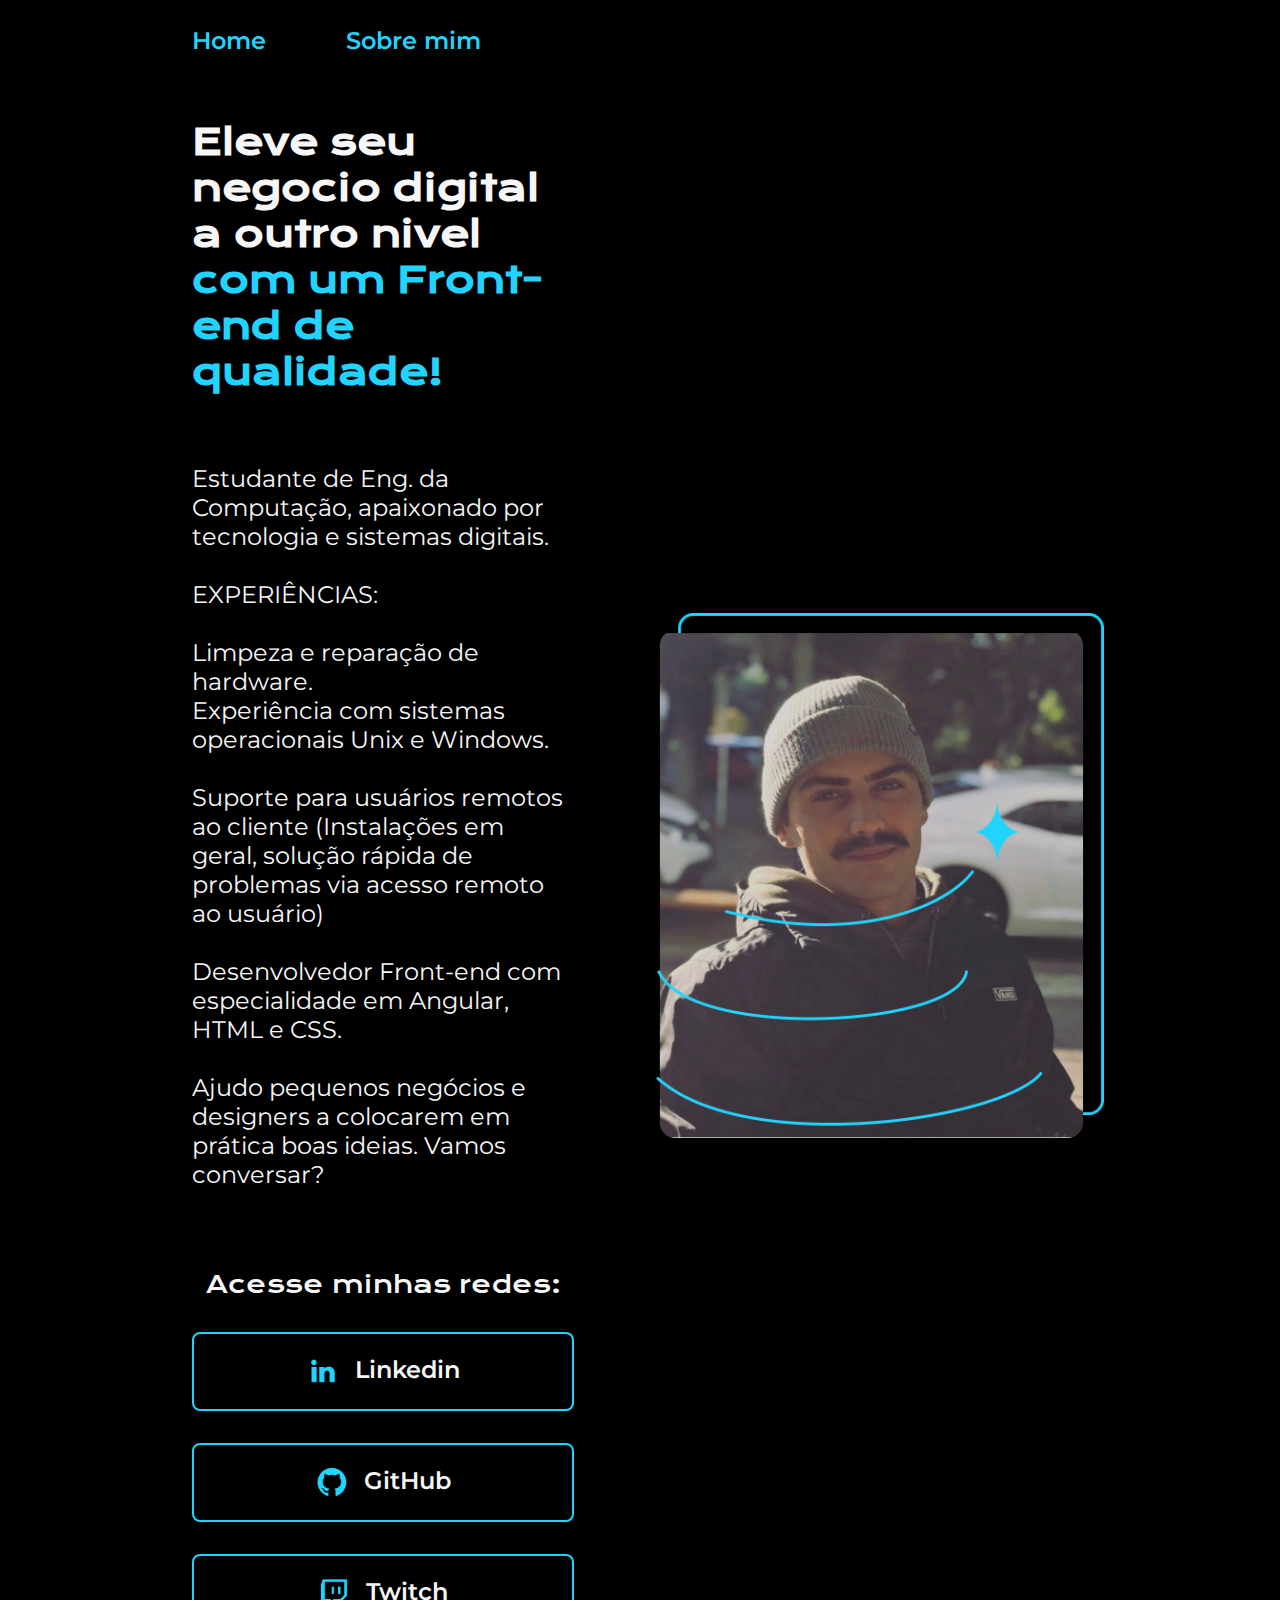
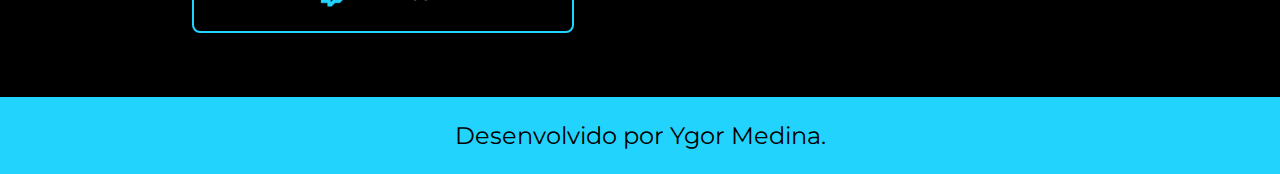
<file: index.html>
<!DOCTYPE html>
<html lang="pt-br">

<head>
    <style>
        @import url('https://fonts.googleapis.com/css2?family=Krona+One&family=Montserrat:wght@400;600&display=swap');
    </style>
    <link rel="preconnect" href="https://fonts.googleapis.com">
    <link rel="preconnect" href="https://fonts.gstatic.com" crossorigin>
    <link href="https://fonts.googleapis.com/css2?family=Krona+One&family=Montserrat:wght@400;600&display=swap"
        rel="stylesheet">
    <link rel="stylesheet" href="./estilos/index.css"> <!--linkagem do HTML COM CSS-->
    <meta charset="UTF-8">
    <meta name="viewport" content="width=device-width, initial-scale=1.0">
    <title>Portifolio</title>
</head>

<body>

    <header class="cabecalho">
        <nav class="cabecalho__menu">
            <a class="cabecalho__menu__link" href="index.html">Home</a>
            <a class="cabecalho__menu__link" href="about.html">Sobre mim</a>
        </nav>
    </header>

    <main class="apresentacao">

        <section class="apresentacao__conteudo"><!-- section para poder alinhar os textos sem estar baseado na img -->
            <h1 class="apresentacao__conteudo__titulo">Eleve seu negocio digital a outro nivel <strong
                    class="Titulo-Destaque">com um Front-end de qualidade! </strong></h1> <!--Titulo de destaque-->

            <p class="apresentacao__conteudo__texto"><br>Estudante de Eng. da Computação, apaixonado por tecnologia e
                sistemas digitais.<br> <!--paragrafo e quebra linha(BR)-->

                <br>EXPERIÊNCIAS:<br>
                <br>Limpeza e reparação de hardware.<br>
                Experiência com sistemas operacionais Unix e Windows.<br>
                <br>Suporte para usuários remotos ao cliente (Instalações em geral, solução rápida de problemas via
                acesso remoto ao usuário)<br>
                <br>Desenvolvedor Front-end com especialidade em Angular, HTML e CSS.<br>
                <br>Ajudo pequenos negócios e designers a colocarem em prática boas ideias. Vamos conversar?
            </p>



            <div class="apresentacao__links">
                <h2 class="apresentacao__links__subtitulos"> Acesse minhas redes:</h2> <!--tipo um subtitulo-->
                <a class="apresentacao__links__navegacao" href="https://www.linkedin.com/in/ygor-medina-731ab7233/ ">
                    <img src="./assets/Logo linkedin.png">
                    Linkedin
                </a> <!--tags de ancoragem -->
                <a class="apresentacao__links__navegacao" href="//github.com/Ryukuser">
                    <img src="./assets/Logo Github.png">
                    GitHub
                </a> <!--tags de ancoragem -->
                <a class="apresentacao__links__navegacao" href="https://www.twitch.tv/fumacinha999">
                    <img src="./assets/Logo Twitch.png">
                    Twitch
                </a> <!--tags de ancoragem -->
            </div>
        </section>
        <img class="image" src="./assets/Imagem (3).png" alt="Foto do perfil(Portifolio)">
        <!--img do conteudoi fora da section para evitar de alinhar o texto de acordo com a img -->

    </main>

    <footer class="rodape">
        
        <p>Desenvolvido por Ygor Medina.</p>

    </footer>
</body>

</html>
</file>
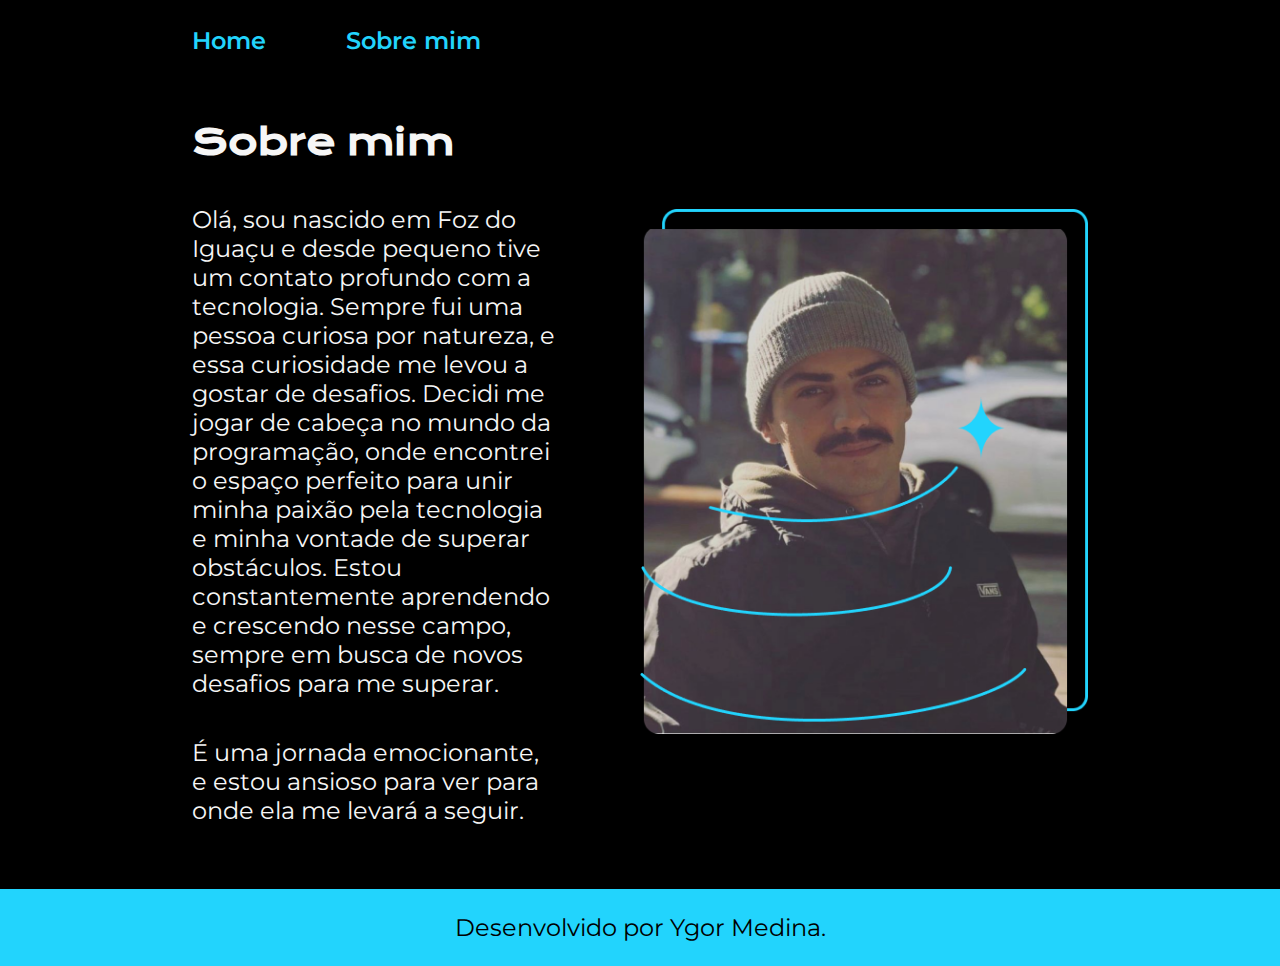
<file: about.html>
<!DOCTYPE html>
<html lang="pt-br">
<head>
    
    <meta charset="UTF-8">
    <meta name="viewport" content="width=device-width, initial-scale=1.0">
    <title>About Me</title>
    <link rel="stylesheet" href="./estilos/index.css">
</head>
<body>
    
    <header class="cabecalho">
        <nav class="cabecalho__menu">
            <a class="cabecalho__menu__link" href="index.html">Home</a>
            <a class="cabecalho__menu__link" href="about.html">Sobre mim</a>
        </nav>
    </header>
    
    <main class="apresentacao">
        <section class="apresentacao__conteudo">
            <h1 class="apresentacao__conteudo__titulo">Sobre mim</h1>
            <p class="apresentacao__conteudo__texto">Olá, sou nascido em Foz do Iguaçu e desde pequeno tive um contato profundo com a tecnologia.
                Sempre fui uma pessoa curiosa por natureza, e essa curiosidade me levou a gostar de desafios. 
                Decidi me jogar de cabeça no mundo da programação, onde encontrei o espaço perfeito para unir minha paixão pela tecnologia e minha vontade de superar obstáculos. 
                Estou constantemente aprendendo e crescendo nesse campo, sempre em busca de novos desafios para me superar.</p>
            <p class="apresentacao__conteudo__texto">É uma jornada emocionante, 
                e estou ansioso para ver para onde ela me levará a seguir.</p>
        </section>
        <img class="image" src="./assets/Imagem (3).png" alt="Foto do perfil(Portifolio)">
    </main>
    
    <footer class="rodape">
        <p>Desenvolvido por Ygor Medina.</p>
    </footer>

</body>
</html>
</file>
<file: estilos/index.css>
@import url('https://fonts.googleapis.com/css2?family=Krona+One&family=Montserrat:wght@400;600&display=swap');

:root {
    --cor-primaria: #000000;
    --cor-secundaria: #F6F6F6;
    --cor-terciaria: #22d4fd;
    --cor-hover: #272727;

    --fonte-primaria:'Krona One', sans-serif ;
    --fonte-secundaria:'Montserrat', sans-serif;
}

*{
    
    margin: 0;
    padding: 0; /*margin e espaçamentop da pagina ao todo */
}

body{

    
    box-sizing: border-box; /*Cria uma borda e espaçamento para o element filho onde sempre se adpta ao elemnto PAI */
    /*height: 100vh; /*100% da largura da tela*/
    background-color: var(--cor-primaria); /*cor de fundo do portifolio*/
    color: var(--cor-secundaria); /*cor do texto */
   

}
.cabecalho{

    padding: 2% 0% 0% 15%;

}

.cabecalho__menu{

    display: flex;
    gap: 80px;
}

.cabecalho__menu__link{

    font-family: var(--fonte-secundaria);
    font-size: 1.5rem;
    font-weight: 600;
    color: var(--cor-terciaria);
    text-decoration: none;

}

.apresentacao{
    padding: 5% 15%;
    display: flex;  /*redimensiona o conteudo baseado na class apresentacao = main*/
    align-items: center; /*alinha os itens no centro da tela*/
    justify-content: space-between; /*espaçamento entre  os elemntos */
    /*margin: 10px; /*VALOR ORIGINAL 10PX cria uma margem da class apartir dos elementos da tela ATENCAOOOOOOOO AQUI !!!*/ 
    gap: 82px;

}

.apresentacao__conteudo{/*apresentação do conteudo */

    width: 50%; /* ORIGINAL 615 MAS MUDEI PRA 600 alinha o conteudo do texto em relação ao proporção*/
    display: flex;
    flex-direction: column;
    gap: 40px;
}
.apresentacao__conteudo__titulo{/*titulo*/
    
    font-size: 2.25rem; /*tamanho do texto do titulo*/ 
    font-family: var(--fonte-primaria); /*font importada do google fonts*/
    
}


.Titulo-Destaque{

    color: var(--cor-terciaria); /*cor do titulo de destaque */ 
    
}



.apresentacao__conteudo__texto{/*conteudo abaixo do titulo */
    /*margin-top: 40px;/*OPCIONAL MEU PRA DAS ESPAÇAMENTO ENTRE OS BOTOES E O SEGUNDO TITULO */
    font-size: 1.5rem; /* tamanho da font do texto conteudo */
    font-family: var(--fonte-secundaria)
    
}

.apresentacao__links{ /* posicionamento dos botoes*/ 

    margin-top: 40px; /*OPCIONAL MEU PRA DAS ESPAÇAMENTO ENTRE OS BOTOES E O SEGUNDO TITULO */
    display: flex;
    flex-direction: column;
    align-items: center;
    font-family: var(--fonte-secundaria);
    justify-content: space-between;
    gap: 32px;
     

}

.apresentacao__links__subtitulos{

    font-family: var(--fonte-primaria);
    font-weight: 400;
    font-size: 1.5rem; /* ORGINAL É 24 MAS BOTEI 12*/


}

.apresentacao__links__navegacao{ /*ancoragem botoes */

    /*background-color: #22d4fd; cor de fundo botao */
    display: flex;
    justify-content: center;
    gap: 16px;/*16 px original */
    border: 2px solid var(--cor-terciaria); /*Borda do bota*/
    width: 378px; /*tamanho do botao*/
    text-align: center;
    border-radius: 8px; /*arrendodamento do botao*/
    font-size: 1.5rem;
    font-weight: 600;
    padding: 21.5px 0;
    text-decoration: none;
    color: var(--cor-secundaria); /*cor texto do bota */
    font-family: var(--fonte-secundaria);
    
}
.apresentacao__links__link:hover{ /*HOVER: tudo que o mouse passar por cima muda elemntos aqui */

    background-color: var(--cor-hover);

}

.image{

    width: 50%;

}
.rodape{
    padding: 24px;
    color: var(--cor-primaria);
    background-color: var(--cor-terciaria);
    text-align: center;
    font-family: var(--fonte-secundaria);
    font-size: 1.5rem;
    font-weight: 400;
}

@media (max-width: 1200px)  {
    .cabecalho{
        padding: 10%;

    }

    .cabecalho__menu{

        justify-content: center;
    }
    .apresentacao {
        flex-direction: column-reverse;
        padding: 5%;
    }
    
    .apresentacao__conteudo{

        width: auto;
    }

}
</file>
